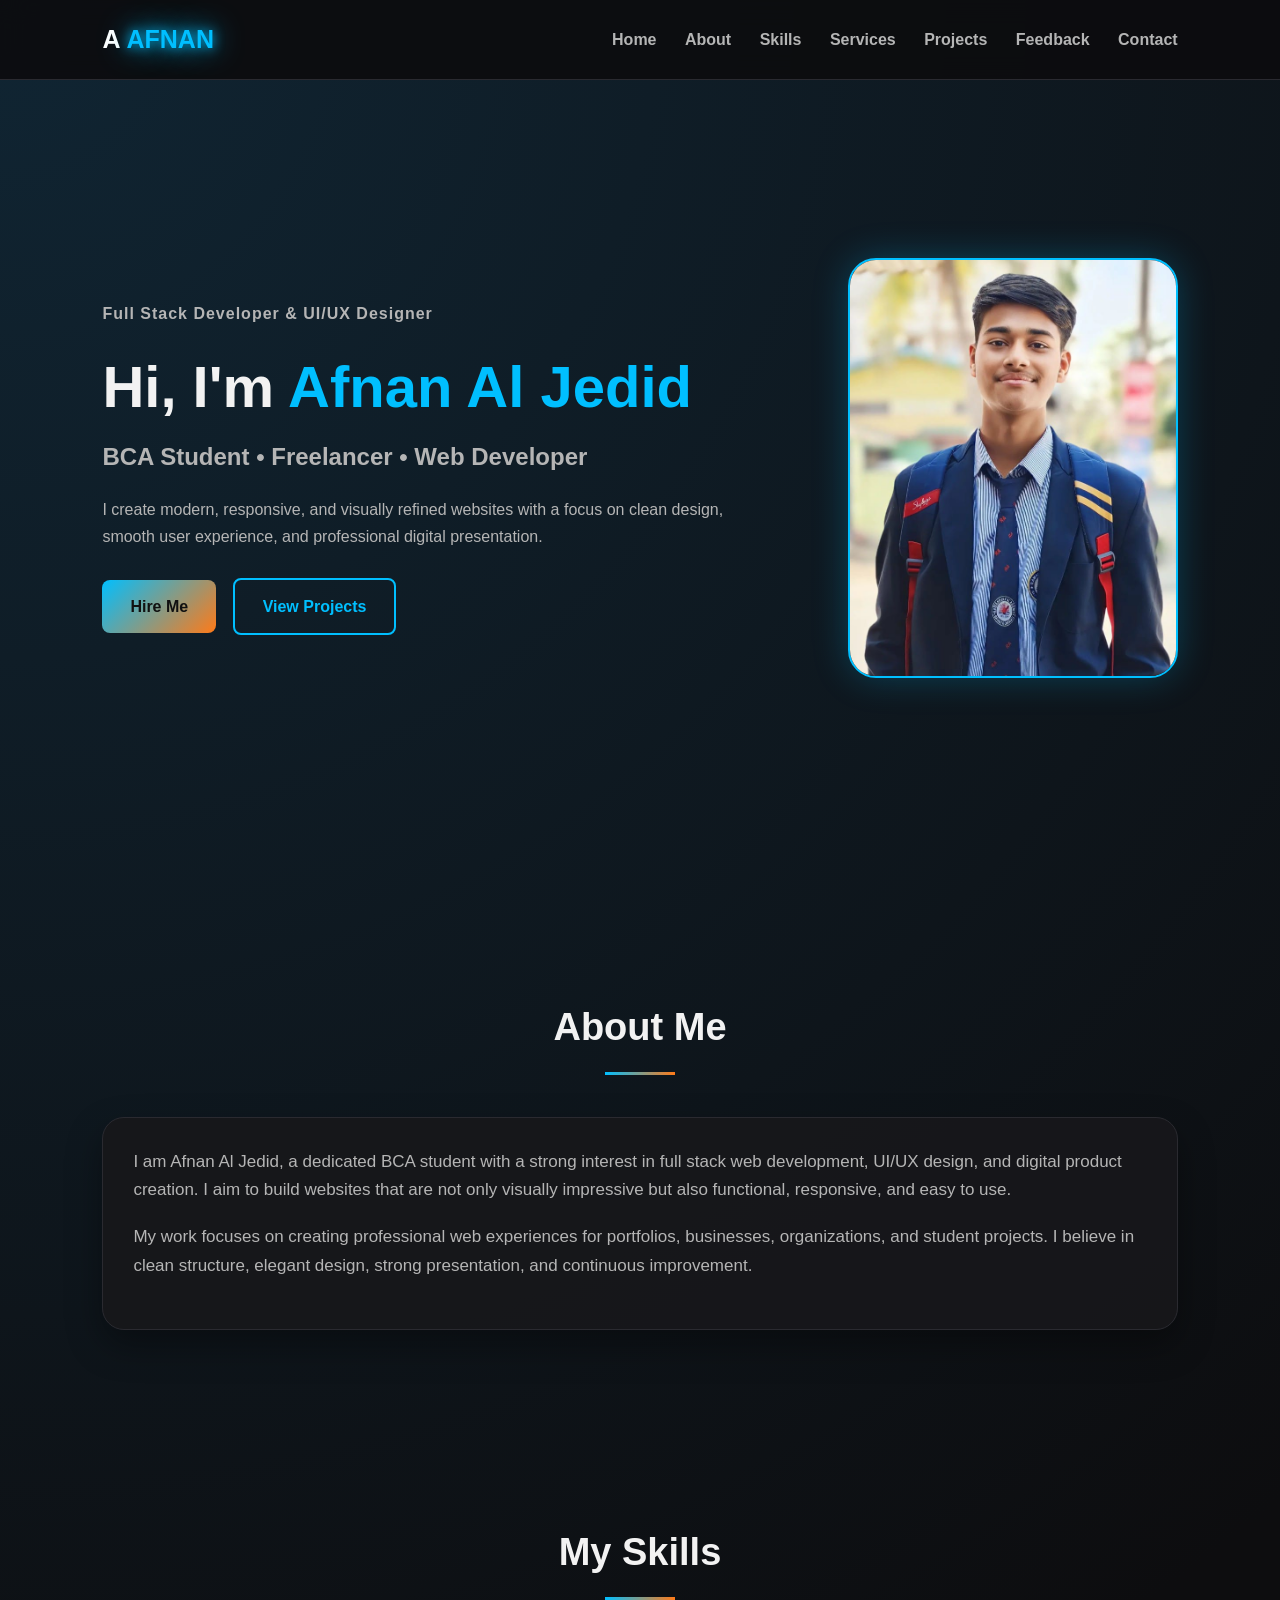
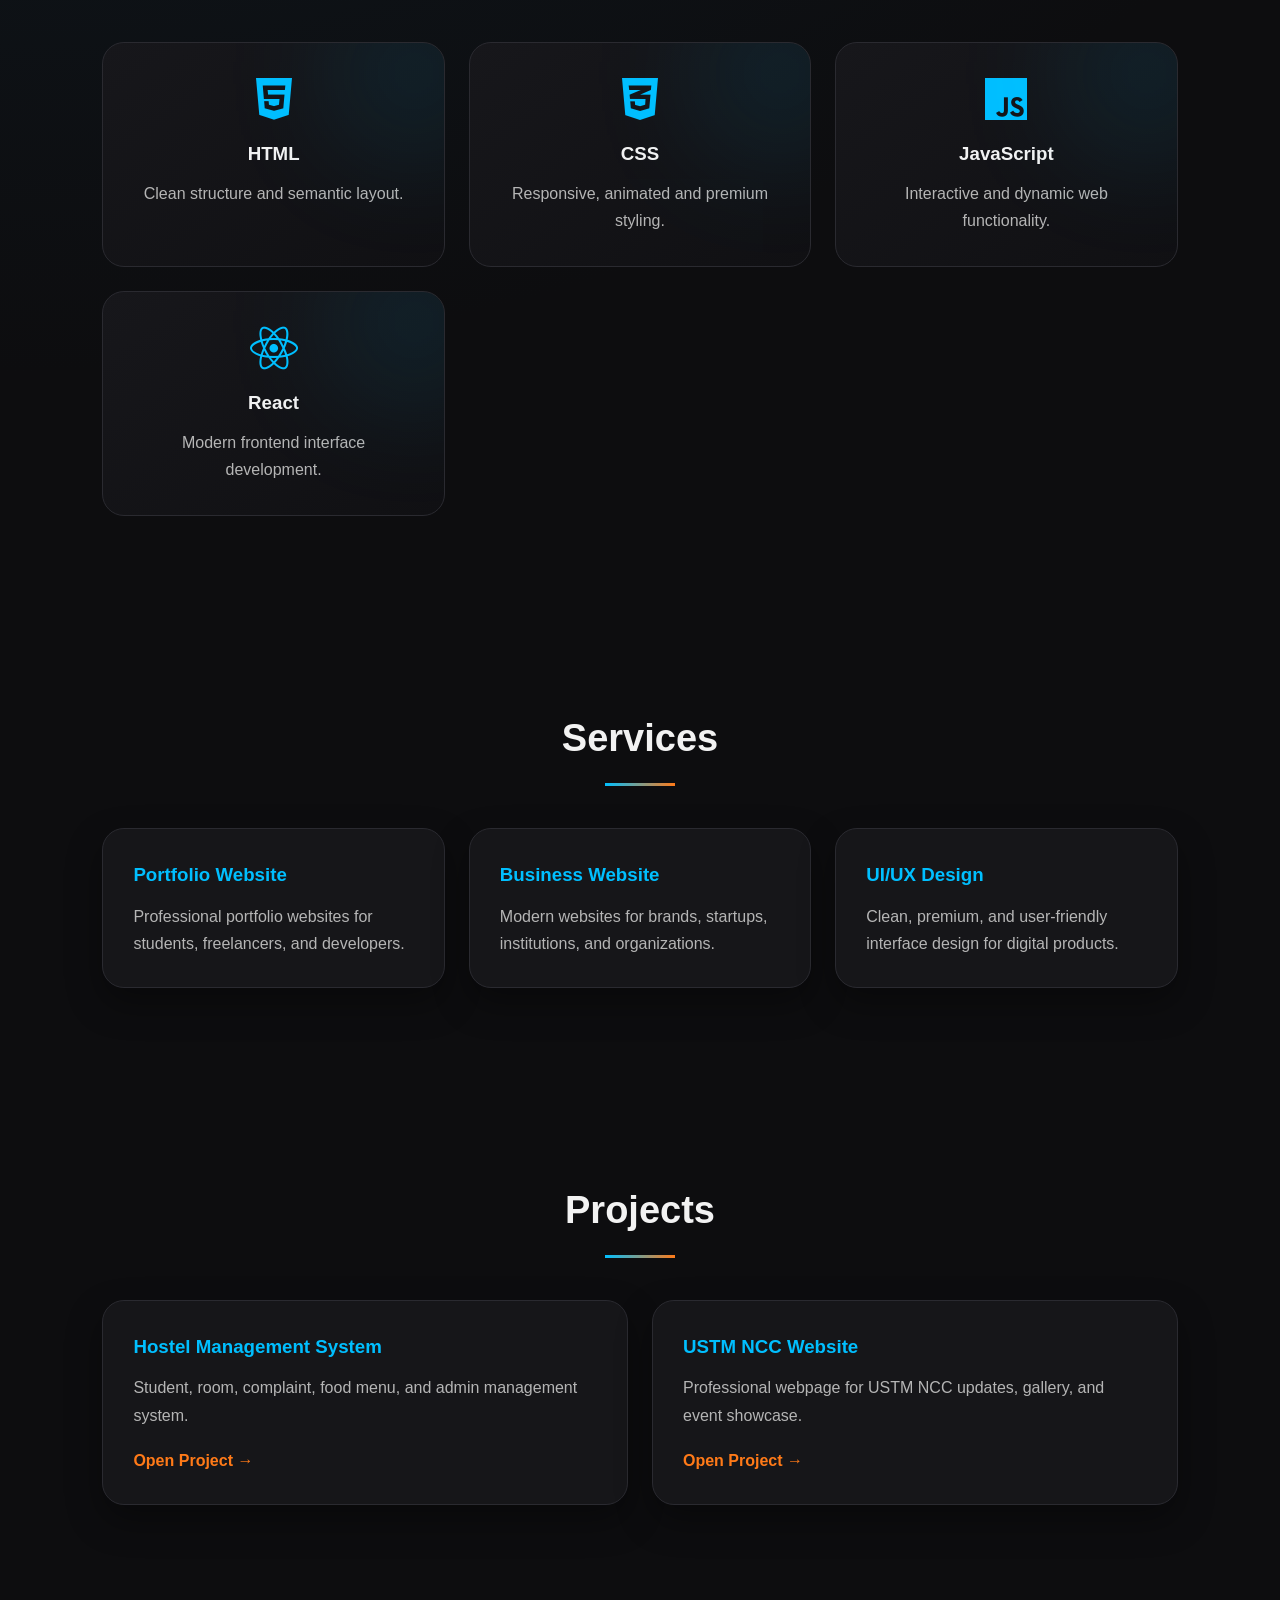
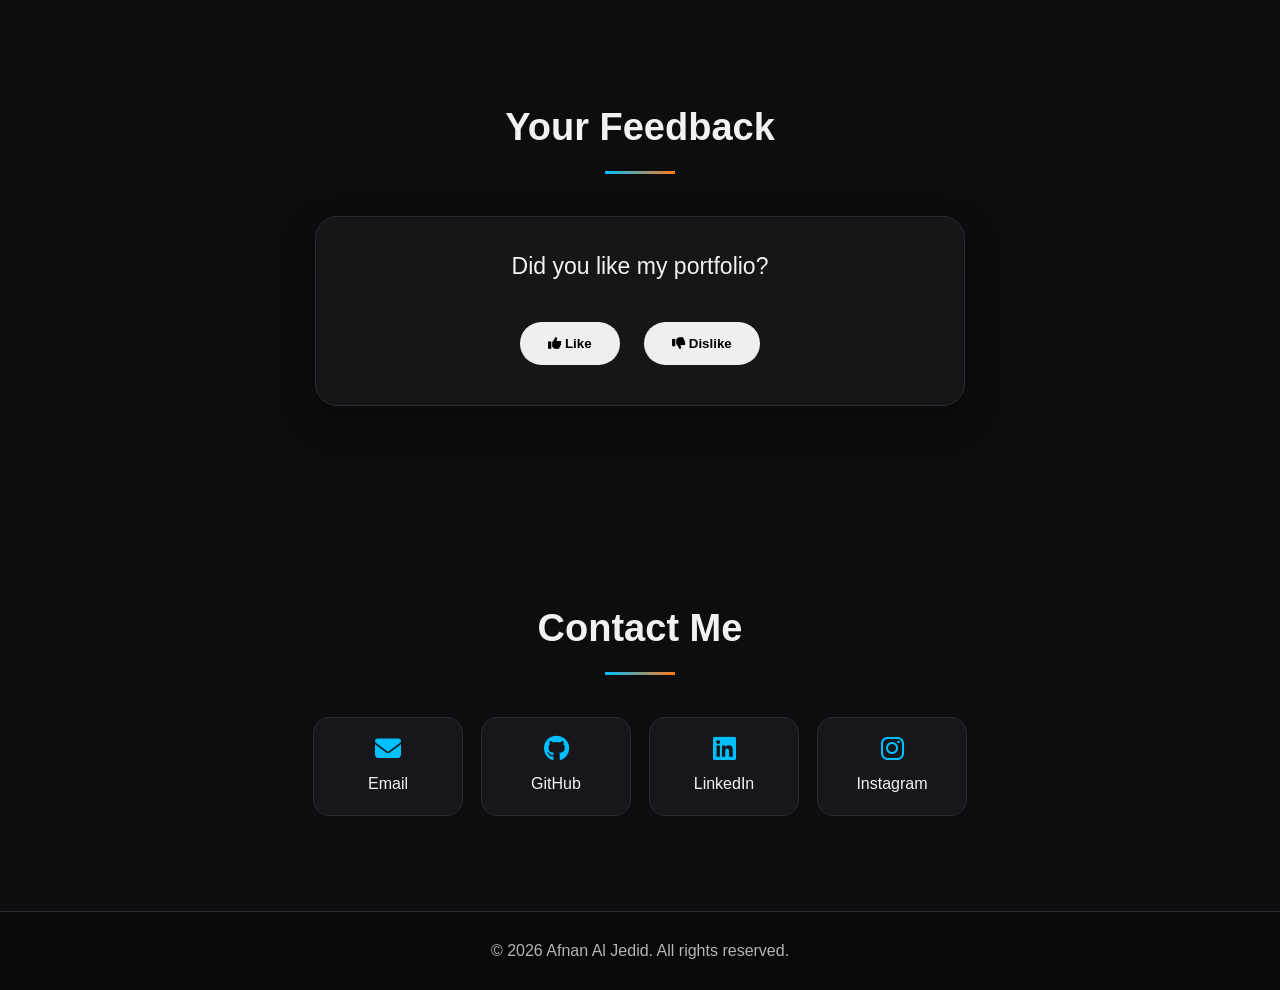
<file: index.html>
<!DOCTYPE html>
<html lang="en">
<head>
  <meta charset="UTF-8" />
  <meta name="viewport" content="width=device-width, initial-scale=1.0" />

  <title>Afnan Al Jedid | Portfolio</title>

  <link rel="stylesheet" href="style.css" />

  <link rel="stylesheet"
  href="https://cdnjs.cloudflare.com/ajax/libs/font-awesome/6.5.0/css/all.min.css">
</head>

<body>

<header>
 <a href="#home" class="logo"><strong>A</strong> <span>AFNAN</span></a>

  <input type="checkbox" id="check">
  <label for="check" class="menu-btn"><i class="fa-solid fa-bars"></i></label>

  <nav>
    <a href="#home">Home</a>
    <a href="#about">About</a>
    <a href="#skills">Skills</a>
    <a href="#services">Services</a>
    <a href="#projects">Projects</a>
    <a href="#feedback">Feedback</a>
    <a href="#contact">Contact</a>
  </nav>
</header>

<section class="hero" id="home">
  <div class="hero-content">
    <p class="tag">Full Stack Developer & UI/UX Designer</p>

    <h1>Hi, I'm <span>Afnan Al Jedid</span></h1>

    <h3>BCA Student • Freelancer • Web Developer</h3>

    <p>
      I create modern, responsive, and visually refined websites with a focus on
      clean design, smooth user experience, and professional digital presentation.
    </p>

    <div class="buttons">
      <a href="#contact" class="btn">Hire Me</a>
      <a href="#projects" class="btn-outline">View Projects</a>
    </div>
  </div>

  <div class="hero-photo">
    <img src="profile.jpg" alt="Afnan Al Jedid">
  </div>
</section>

<section id="about">
  <h2 class="title">About Me</h2>

  <div class="about-box">
    <p>
      I am Afnan Al Jedid, a dedicated BCA student with a strong interest in
      full stack web development, UI/UX design, and digital product creation.
      I aim to build websites that are not only visually impressive but also
      functional, responsive, and easy to use.
    </p>

    <p>
      My work focuses on creating professional web experiences for portfolios,
      businesses, organizations, and student projects. I believe in clean
      structure, elegant design, strong presentation, and continuous improvement.
    </p>
  </div>
</section>

<section id="skills">
  <h2 class="title">My Skills</h2>

  <div class="skill-container">
    <div class="skill-card">
      <i class="fa-brands fa-html5"></i>
      <h3>HTML</h3>
      <p>Clean structure and semantic layout.</p>
    </div>

    <div class="skill-card">
      <i class="fa-brands fa-css3-alt"></i>
      <h3>CSS</h3>
      <p>Responsive, animated and premium styling.</p>
    </div>

    <div class="skill-card">
      <i class="fa-brands fa-js"></i>
      <h3>JavaScript</h3>
      <p>Interactive and dynamic web functionality.</p>
    </div>

    <div class="skill-card">
      <i class="fa-brands fa-react"></i>
      <h3>React</h3>
      <p>Modern frontend interface development.</p>
    </div>
  </div>
</section>

<section id="services">
  <h2 class="title">Services</h2>

  <div class="grid">
    <div class="card">
      <h3>Portfolio Website</h3>
      <p>Professional portfolio websites for students, freelancers, and developers.</p>
    </div>

    <div class="card">
      <h3>Business Website</h3>
      <p>Modern websites for brands, startups, institutions, and organizations.</p>
    </div>

    <div class="card">
      <h3>UI/UX Design</h3>
      <p>Clean, premium, and user-friendly interface design for digital products.</p>
    </div>
  </div>
</section>

<section id="projects">
  <h2 class="title">Projects</h2>

  <div class="grid project-grid">
    <a href="dashboard.html" class="card project-card">
      <h3>Hostel Management System</h3>
      <p>Student, room, complaint, food menu, and admin management system.</p>
      <span>Open Project →</span>
    </a>

    <a href="ncc.html" class="card project-card">
      <h3>USTM NCC Website</h3>
      <p>Professional webpage for USTM NCC updates, gallery, and event showcase.</p>
      <span>Open Project →</span>
    </a>
  </div>
</section>

<section id="feedback">
  <h2 class="title">Your Feedback</h2>

  <form class="feedback-box" action="https://formspree.io/f/xjgqreap" method="POST">
    <p>Did you like my portfolio?</p>

    <div class="feedback-buttons">
      <button type="submit" name="feedback" value="Someone liked your portfolio" class="like-btn">
        <i class="fa-solid fa-thumbs-up"></i> Like
      </button>

      <button type="submit" name="feedback" value="Someone disliked your portfolio" class="dislike-btn">
        <i class="fa-solid fa-thumbs-down"></i> Dislike
      </button>
    </div>
  </form>
</section>

<section id="contact">
  <h2 class="title">Contact Me</h2>

  <div class="contact-box">
    <a href="mailto:afnanjedid@gmail.com">
      <i class="fa-solid fa-envelope"></i>
      <span>Email</span>
    </a>

    <a href="https://github.com/Afnan250" target="_blank">
      <i class="fa-brands fa-github"></i>
      <span>GitHub</span>
    </a>

    <a href="https://linkedin.com/in/afnan-al-jedid-005937323" target="_blank">
      <i class="fa-brands fa-linkedin"></i>
      <span>LinkedIn</span>
    </a>

    <a href="https://instagram.com/afnanunfolded24" target="_blank">
      <i class="fa-brands fa-instagram"></i>
      <span>Instagram</span>
    </a>
  </div>
</section>

<footer>
  © 2026 Afnan Al Jedid. All rights reserved.
</footer>

</body>
</html>
</file>
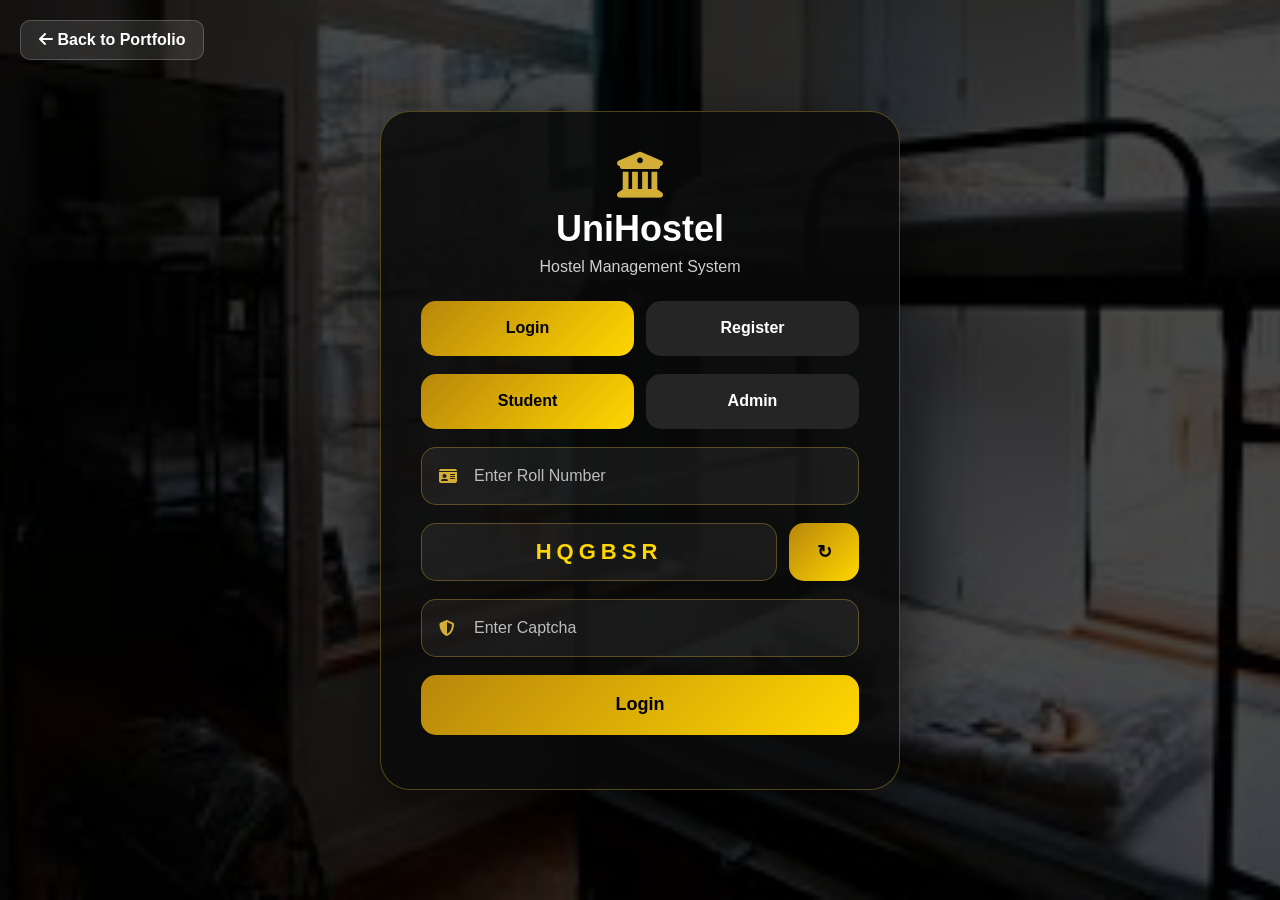
<file: admin.html>
<!DOCTYPE html>
<html lang="en">
<head>
<meta charset="UTF-8">
<meta name="viewport" content="width=device-width, initial-scale=1.0">
<title>Admin Panel | UniHostel</title>

<link rel="stylesheet" href="hostelstyle.css">

</head>
<body>

<div class="app">

    <aside class="sidebar">

        <div class="logo-section">
            <h2>🎓 UniHostel</h2>
            <p>Administrator Panel</p>
        </div>

        <button onclick="showPage('dashboard')">
            🏠 Dashboard
        </button>

        <button onclick="showPage('students')">
            👥 All Students
        </button>

        <button onclick="showPage('requests')">
            📋 Room Requests
        </button>

        <button onclick="showPage('assigned')">
            🛏 Assigned Rooms
        </button>

        <button onclick="showPage('complaints')">
            📢 Complaints
        </button>

        <button onclick="logout()">
            🚪 Logout
        </button>

    </aside>

    <main class="main-content">

        <section id="dashboard" class="page active">

            <h1>Admin Dashboard</h1>

            <div class="cards">

                <div class="card">
                    <h3>Total Students</h3>
                    <h2 id="studentCount">0</h2>
                </div>

                <div class="card">
                    <h3>Pending Requests</h3>
                    <h2 id="requestCount">0</h2>
                </div>

                <div class="card">
                    <h3>Assigned Rooms</h3>
                    <h2 id="assignedCount">0</h2>
                </div>

                <div class="card">
                    <h3>Total Complaints</h3>
                    <h2 id="complaintCountAdmin">0</h2>
                </div>

            </div>

        </section>

        <section id="students" class="page">

            <h1>All Registered Students</h1>

            <table>

                <thead>
                    <tr>
                        <th>Photo</th>
                        <th>Name</th>
                        <th>Roll Number</th>
                        <th>Department</th>
                        <th>Room</th>
                        <th>Status</th>
                    </tr>
                </thead>

                <tbody id="studentsTable">
                </tbody>

            </table>

        </section>

        <section id="requests" class="page">

            <h1>Room Requests</h1>

            <table>

                <thead>
                    <tr>
                        <th>Name</th>
                        <th>Roll</th>
                        <th>Hostel Choice</th>
                        <th>Room Type</th>
                        <th>Bathroom</th>
                        <th>Reason</th>
                        <th>Assign Room</th>
                    </tr>
                </thead>

                <tbody id="requestTable">
                </tbody>

            </table>

        </section>

        <section id="assigned" class="page">

            <h1>Assigned Rooms</h1>

            <table>

                <thead>
                    <tr>
                        <th>Name</th>
                        <th>Roll</th>
                        <th>Hostel</th>
                        <th>Room No</th>
                        <th>Room Type</th>
                        <th>Bathroom</th>
                    </tr>
                </thead>

                <tbody id="assignedTable">
                </tbody>

            </table>

        </section>

        <section id="complaints" class="page">

            <h1>Student Complaints</h1>

            <table>

                <thead>
                    <tr>
                        <th>Name</th>
                        <th>Roll</th>
                        <th>Complaint</th>
                        <th>Status</th>
                    </tr>
                </thead>

                <tbody id="adminComplaintTable">
                </tbody>

            </table>

        </section>

    </main>

</div>

<script src="admin.js?v=10"></script>

</body>
</html>
</file>
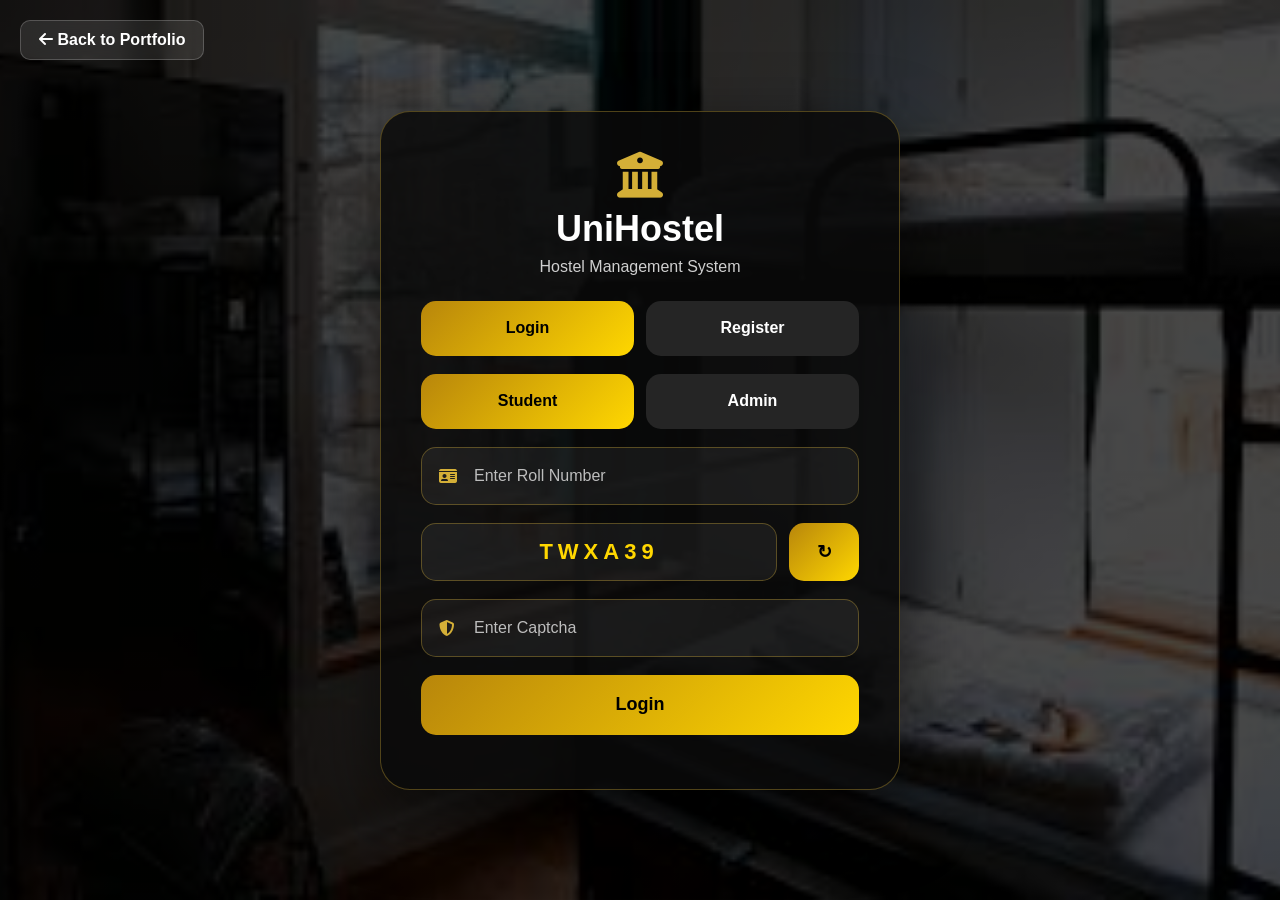
<file: dashboard.html>
<!DOCTYPE html>
<html lang="en">
<head>
  <meta charset="UTF-8" />
  <meta name="viewport" content="width=device-width, initial-scale=1.0" />
  <title>HMS — University Hostel Management System</title>
  <link rel="stylesheet" href="hostelstyle.css" />
</head>

<body>

<script>
if (localStorage.getItem("role") !== "admin") {
  alert("Admin Login Required");
  window.location.href = "login.html";
}

function logout() {
  localStorage.removeItem("role");
  window.location.href = "login.html";
}
</script>

<div class="app-shell">

  <!-- SIDEBAR -->
  <aside class="sidebar" id="sidebar">
    <div class="sidebar-header">
      <div class="sidebar-logo">
        <div class="logo-icon">🏛️</div>
        <div class="logo-text">
          <h1>UniHostel</h1>
          <span>Management System</span>
        </div>
      </div>
    </div>

    <nav class="sidebar-nav">
      <div class="nav-section-label">Main</div>

      <div class="nav-item active" data-page="dashboard">
        <span class="nav-icon">📊</span> Dashboard
      </div>

      <div class="nav-item" data-page="students">
        <span class="nav-icon">🎓</span> Students
      </div>

      <div class="nav-item" data-page="rooms">
        <span class="nav-icon">🛏️</span> Rooms
      </div>

      <div class="nav-section-label">Operations</div>

      <div class="nav-item" data-page="entryexit">
        <span class="nav-icon">🚪</span> Entry / Exit
      </div>

      <div class="nav-item" data-page="complaints">
        <span class="nav-icon">📢</span> Complaints
        <span class="nav-badge" id="complaint-badge">3</span>
      </div>

      <div class="nav-item" data-page="food">
        <span class="nav-icon">🍽️</span> Food & Menu
      </div>
    </nav>

    <div class="sidebar-footer">
      <button class="btn btn-secondary" style="width:100%;" onclick="logout()">
        Logout
      </button>
    </div>
  </aside>

  <!-- MAIN CONTENT -->
  <main class="main-content">

    <div class="topbar">
      <div class="topbar-left">
        <h2 id="page-title">Dashboard</h2>
        <p id="page-subtitle">Overview of hostel operations</p>
      </div>

      <div class="topbar-right">
        <span class="topbar-date" id="current-date"></span>
        <button class="btn btn-primary" id="topbar-action-btn" onclick="topbarAction()">
          <span id="topbar-action-icon">＋</span>
          <span id="topbar-action-label">Add Student</span>
        </button>
      </div>
    </div>

    <div class="page-content">

      <!-- DASHBOARD -->
      <div id="page-dashboard" class="page">

        <div class="cards-grid">
          <div class="metric-card card-accent-cyan">
            <div class="card-icon">🏠</div>
            <div class="card-value" id="m-total-rooms">10</div>
            <div class="card-label">Total Rooms</div>
            <div class="card-sub">Across 3 blocks</div>
          </div>

          <div class="metric-card card-accent-green">
            <div class="card-icon">🎓</div>
            <div class="card-value" id="m-total-students">17</div>
            <div class="card-label">Total Students</div>
            <div class="card-sub">Currently enrolled</div>
          </div>

          <div class="metric-card card-accent-amber">
            <div class="card-icon">🛏️</div>
            <div class="card-value" id="m-occupied">17</div>
            <div class="card-label">Beds Occupied</div>
            <div class="card-sub" id="m-beds-sub">of 29 total</div>
          </div>

          <div class="metric-card card-accent-red">
            <div class="card-icon">📢</div>
            <div class="card-value" id="m-complaints">3</div>
            <div class="card-label">Pending Complaints</div>
            <div class="card-sub">Awaiting resolution</div>
          </div>
        </div>

        <div class="dashboard-grid">
          <div class="card">
            <div class="card-header">
              <h3>Room Occupancy</h3>
              <span class="badge badge-cyan" id="occ-pct-badge">59%</span>
            </div>
            <div class="card-body" id="room-occupancy-bars"></div>
          </div>

          <div class="card">
            <div class="card-header">
              <h3>Recent Activity</h3>
            </div>
            <div class="card-body">
              <ul class="activity-list" id="activity-feed"></ul>
            </div>
          </div>
        </div>
      </div>

      <!-- STUDENTS -->
      <div id="page-students" class="page" style="display:none;">
        <div class="card">
          <div class="card-header">
            <div class="filter-bar">
              <div class="search-box">
                <span>🔍</span>
                <input type="text" id="student-search" placeholder="Search students..." oninput="renderStudentsTable()">
              </div>

              <select id="student-course-filter" class="filter-select" onchange="renderStudentsTable()">
                <option value="">All Courses</option>
              </select>

              <select id="student-room-filter" class="filter-select" onchange="renderStudentsTable()">
                <option value="">All Rooms</option>
              </select>
            </div>
          </div>

          <div class="table-wrapper">
            <table>
              <thead>
                <tr>
                  <th>Student ID</th>
                  <th>Name</th>
                  <th>Course</th>
                  <th>Room No.</th>
                  <th>Phone</th>
                  <th>Date of Join</th>
                  <th>Actions</th>
                </tr>
              </thead>
              <tbody id="students-tbody"></tbody>
            </table>
          </div>
        </div>
      </div>

      <!-- ROOMS -->
      <div id="page-rooms" class="page" style="display:none;">
        <div class="filter-bar">
          <select id="room-block-filter" class="filter-select" onchange="renderRoomsGrid()">
            <option value="">All Blocks</option>
            <option value="Block A">Block A</option>
            <option value="Block B">Block B</option>
            <option value="Block C">Block C</option>
          </select>

          <select id="room-status-filter" class="filter-select" onchange="renderRoomsGrid()">
            <option value="">All Status</option>
            <option value="available">Available</option>
            <option value="partial">Partial</option>
            <option value="full">Full</option>
          </select>

          <button class="btn btn-primary" onclick="openAddRoomModal()">+ Add Room</button>
        </div>

        <div class="rooms-grid" id="rooms-grid"></div>
      </div>

      <!-- ENTRY EXIT -->
      <div id="page-entryexit" class="page" style="display:none;">
        <div class="card">
          <div class="card-header">
            <div class="filter-bar">
              <input type="text" id="ee-search" placeholder="Search student..." oninput="renderEntryExitTable()">
              <input type="date" id="ee-date-filter" onchange="renderEntryExitTable()">
            </div>
          </div>

          <div class="table-wrapper">
            <table>
              <thead>
                <tr>
                  <th>Student</th>
                  <th>Room</th>
                  <th>Date</th>
                  <th>Entry Time</th>
                  <th>Exit Time</th>
                </tr>
              </thead>
              <tbody id="entryExitTable"></tbody>
            </table>
          </div>
        </div>
      </div>

      <!-- COMPLAINTS -->
      <div id="page-complaints" class="page" style="display:none;">
        <div class="card">
          <div class="card-header">
            <div class="filter-bar">
              <input type="text" id="complaint-search" placeholder="Search complaints..." oninput="renderComplaintsTable()">

              <select id="complaint-type-filter" class="filter-select" onchange="renderComplaintsTable()">
                <option value="">All Types</option>
                <option>Maintenance</option>
                <option>Food</option>
                <option>Cleanliness</option>
                <option>Security</option>
                <option>WiFi</option>
              </select>

              <select id="complaint-status-filter" class="filter-select" onchange="renderComplaintsTable()">
                <option value="">All Status</option>
                <option>Pending</option>
                <option>In Progress</option>
                <option>Resolved</option>
              </select>
            </div>
          </div>

          <div class="table-wrapper">
            <table>
              <thead>
                <tr>
                  <th>ID</th>
                  <th>Student</th>
                  <th>Type</th>
                  <th>Description</th>
                  <th>Date</th>
                  <th>Status</th>
                  <th>Actions</th>
                </tr>
              </thead>
              <tbody id="complaints-tbody"></tbody>
            </table>
          </div>
        </div>
      </div>

      <!-- FOOD -->
      <div id="page-food" class="page" style="display:none;">
        <div class="tabs">
          <button class="tab-btn active" onclick="switchFoodTab('menu', this)">📋 Weekly Menu</button>
          <button class="tab-btn" onclick="switchFoodTab('prepared', this)">✅ Food Prepared</button>
        </div>

        <div class="tab-panel active" id="tab-menu">
          <div class="week-grid" id="week-menu-grid"></div>
        </div>

        <div class="tab-panel" id="tab-prepared">
          <div class="card">
            <div class="card-header">
              <h3>Food Preparation Log</h3>
            </div>

            <div class="table-wrapper">
              <table>
                <thead>
                  <tr>
                    <th>Item No.</th>
                    <th>Item Name</th>
                    <th>Day</th>
                    <th>Scheduled Time</th>
                    <th>Status</th>
                    <th>Actions</th>
                  </tr>
                </thead>
                <tbody id="fp-tbody"></tbody>
              </table>
            </div>
          </div>
        </div>
      </div>

    </div>
  </main>
</div>

<!-- ADD STUDENT MODAL -->
<div class="modal-overlay" id="modal-add-student">
  <div class="modal">
    <div class="modal-header">
      <h3>➕ Add New Student</h3>
      <button class="modal-close" onclick="closeModal('modal-add-student')">✕</button>
    </div>

    <div class="modal-body">
      <input class="form-input" id="s-name" placeholder="Full Name">
      <input class="form-input" id="s-id" placeholder="Student ID" readonly>
      <input class="form-input" id="s-address" placeholder="Address">
      <input class="form-input" id="s-course" placeholder="Course">
      <select class="form-select" id="s-room"></select>
      <input class="form-input" id="s-phone" placeholder="Phone Number">
      <input class="form-input" id="s-doj" type="date">
      <input class="form-input" id="s-guardian" placeholder="Guardian Phone">
    </div>

    <div class="modal-footer">
      <button class="btn btn-secondary" onclick="closeModal('modal-add-student')">Cancel</button>
      <button class="btn btn-primary" onclick="saveStudent()">Save Student</button>
    </div>
  </div>
</div>

<!-- VIEW STUDENT MODAL -->
<div class="modal-overlay" id="modal-view-student">
  <div class="modal">
    <div class="modal-header">
      <h3>👤 Student Details</h3>
      <button class="modal-close" onclick="closeModal('modal-view-student')">✕</button>
    </div>

    <div class="modal-body" id="view-student-body"></div>

    <div class="modal-footer">
      <button class="btn btn-secondary" onclick="closeModal('modal-view-student')">Close</button>
    </div>
  </div>
</div>

<!-- ENTRY EXIT MODAL -->
<div class="modal-overlay" id="modal-add-ee">
  <div class="modal">
    <div class="modal-header">
      <h3>🚪 Log Entry / Exit</h3>
      <button class="modal-close" onclick="closeModal('modal-add-ee')">✕</button>
    </div>

    <div class="modal-body">
      <select class="form-select" id="ee-student-select"></select>
      <input class="form-input" id="ee-date" type="date">

      <select class="form-select" id="ee-type">
        <option value="entry">Entry</option>
        <option value="exit">Exit</option>
      </select>

      <input class="form-input" id="ee-time" type="time">
    </div>

    <div class="modal-footer">
      <button class="btn btn-secondary" onclick="closeModal('modal-add-ee')">Cancel</button>
      <button class="btn btn-primary" onclick="saveEntryExit()">Log Record</button>
    </div>
  </div>
</div>

<!-- COMPLAINT MODAL -->
<div class="modal-overlay" id="modal-add-complaint">
  <div class="modal">
    <div class="modal-header">
      <h3>📢 Register Complaint</h3>
      <button class="modal-close" onclick="closeModal('modal-add-complaint')">✕</button>
    </div>

    <div class="modal-body">
      <select class="form-select" id="c-student-select"></select>

      <select class="form-select" id="c-type">
        <option>Maintenance</option>
        <option>Food</option>
        <option>Cleanliness</option>
        <option>Security</option>
        <option>WiFi</option>
        <option>Other</option>
      </select>

      <select class="form-select" id="c-status">
        <option>Pending</option>
        <option>In Progress</option>
        <option>Resolved</option>
      </select>

      <textarea class="form-textarea" id="c-desc" placeholder="Complaint description"></textarea>
    </div>

    <div class="modal-footer">
      <button class="btn btn-secondary" onclick="closeModal('modal-add-complaint')">Cancel</button>
      <button class="btn btn-primary" onclick="saveComplaint()">Submit Complaint</button>
    </div>
  </div>
</div>

<!-- FOOD MODAL -->
<div class="modal-overlay" id="modal-add-food">
  <div class="modal">
    <div class="modal-header">
      <h3>🍲 Log Food Prepared</h3>
      <button class="modal-close" onclick="closeModal('modal-add-food')">✕</button>
    </div>

    <div class="modal-body">
      <input class="form-input" id="fp-item" placeholder="Food Item">

      <select class="form-select" id="fp-day">
        <option>Monday</option>
        <option>Tuesday</option>
        <option>Wednesday</option>
        <option>Thursday</option>
        <option>Friday</option>
        <option>Saturday</option>
        <option>Sunday</option>
      </select>

      <input class="form-input" id="fp-time" type="time">

      <select class="form-select" id="fp-status">
        <option>Pending</option>
        <option>Preparing</option>
        <option>Prepared</option>
      </select>
    </div>

    <div class="modal-footer">
      <button class="btn btn-secondary" onclick="closeModal('modal-add-food')">Cancel</button>
      <button class="btn btn-primary" onclick="saveFoodPrepared()">Save</button>
    </div>
  </div>
</div>

<!-- ROOM DETAILS MODAL -->
<div class="modal-overlay" id="modal-view-room">
  <div class="modal">
    <div class="modal-header">
      <h3>🛏️ Room Details</h3>
      <button class="modal-close" onclick="closeModal('modal-view-room')">✕</button>
    </div>

    <div class="modal-body" id="room-details-body"></div>

    <div class="modal-footer">
      <button class="btn btn-success" id="add-roommate-btn">➕ Add Roommate</button>
      <button class="btn btn-secondary" onclick="closeModal('modal-view-room')">Close</button>
    </div>
  </div>
</div>

<!-- ADD ROOM MODAL -->
<div class="modal-overlay" id="modal-add-room">
  <div class="modal">
    <div class="modal-header">
      <h3>➕ Add New Room</h3>
      <button class="modal-close" onclick="closeModal('modal-add-room')">✕</button>
    </div>

    <div class="modal-body">
      <input type="number" id="new-room-number" class="form-input" placeholder="Room Number">
      <input type="text" id="new-room-block" class="form-input" placeholder="Block A">
      <input type="number" id="new-room-capacity" class="form-input" placeholder="Capacity">
    </div>

    <div class="modal-footer">
      <button class="btn btn-secondary" onclick="closeModal('modal-add-room')">Cancel</button>
      <button class="btn btn-primary" onclick="saveRoom()">Save Room</button>
    </div>
  </div>
</div>

<div id="toast-container"></div>

<script src="data.js"></script>
<script src="app.js"></script>

</body>
</html>
</file>
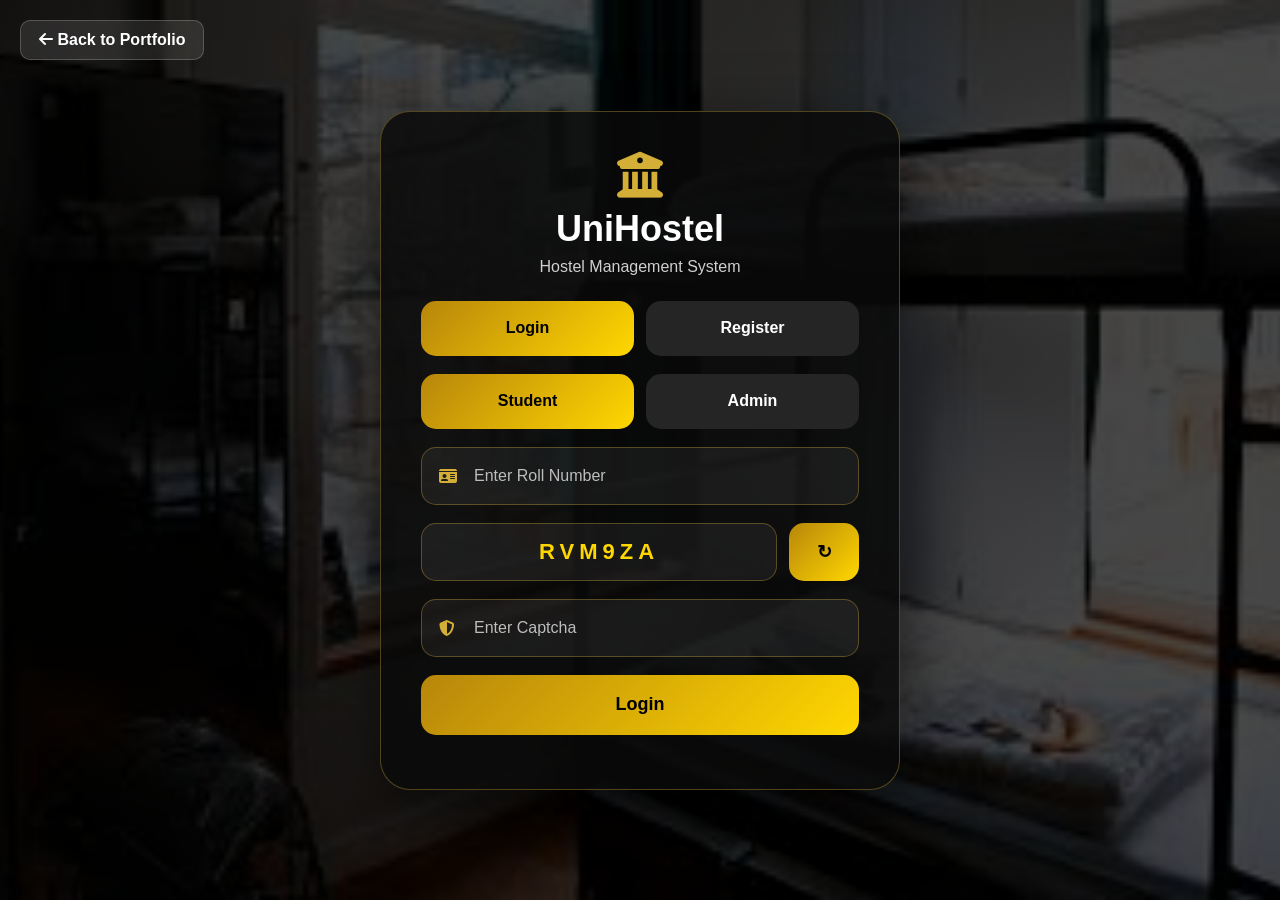
<file: login.html>
<!DOCTYPE html>
<html lang="en">
<head>
<meta charset="UTF-8">
<meta name="viewport" content="width=device-width, initial-scale=1.0">
<title>UniHostel Login</title>
<link rel="stylesheet" href="login.css?v=200">
<script src="login.js?v=20"></script>
</head>
<link rel="stylesheet" href="https://cdnjs.cloudflare.com/ajax/libs/font-awesome/6.6.0/css/all.min.css?v=20">
<body>
<a href="index.html" class="back-btn">
    <i class="fa-solid fa-arrow-left"></i> Back to Portfolio
</a>
<div class="login-card">

    <div class="logo">
        <i class="fa-solid fa-building-columns"></i>
        <h1>UniHostel</h1>
        <p>Hostel Management System</p>
    </div>

    <div class="top-tabs">
        <button id="loginTab" class="active" onclick="showLogin()">Login</button>
        <button id="registerTab" onclick="showRegister()">Register</button>
    </div>

    <div id="loginForm">

        <div class="role-tabs">
            <button id="studentBtn" class="active" onclick="setRole('student')">Student</button>
            <button id="adminBtn" onclick="setRole('admin')">Admin</button>
        </div>

        <div class="input-box">
            <i class="fa-solid fa-id-card"></i>
            <input type="text" id="userId" placeholder="Enter Roll Number">
        </div>

        <div class="captcha-box">
            <span id="captchaText"></span>
            <button onclick="generateCaptcha()">↻</button>
        </div>

        <div class="input-box">
            <i class="fa-solid fa-shield-halved"></i>
            <input type="text" id="captchaInput" placeholder="Enter Captcha">
        </div>

        <button class="main-btn" onclick="loginUser()">Login</button>

    </div>

    <div id="registerForm">

        <div class="input-box">
            <i class="fa-solid fa-user"></i>
            <input type="text" id="regName" placeholder="Full Name">
        </div>

        <div class="input-box">
            <i class="fa-solid fa-id-card"></i>
            <input type="text" id="regRoll" placeholder="Roll Number">
        </div>

        <div class="input-box">
            <i class="fa-solid fa-building"></i>
            <input type="text" id="regDept" placeholder="Department">
        </div>

        <div class="input-box">
            <i class="fa-solid fa-door-open"></i>
            <input type="text" id="regRoom" placeholder="Room Number">
        </div>

        <button class="main-btn" onclick="registerUser()">Register</button>

    </div>

    <p id="message"></p>

</div>

<script src="login.js"></script>
</body>
</html>
</file>
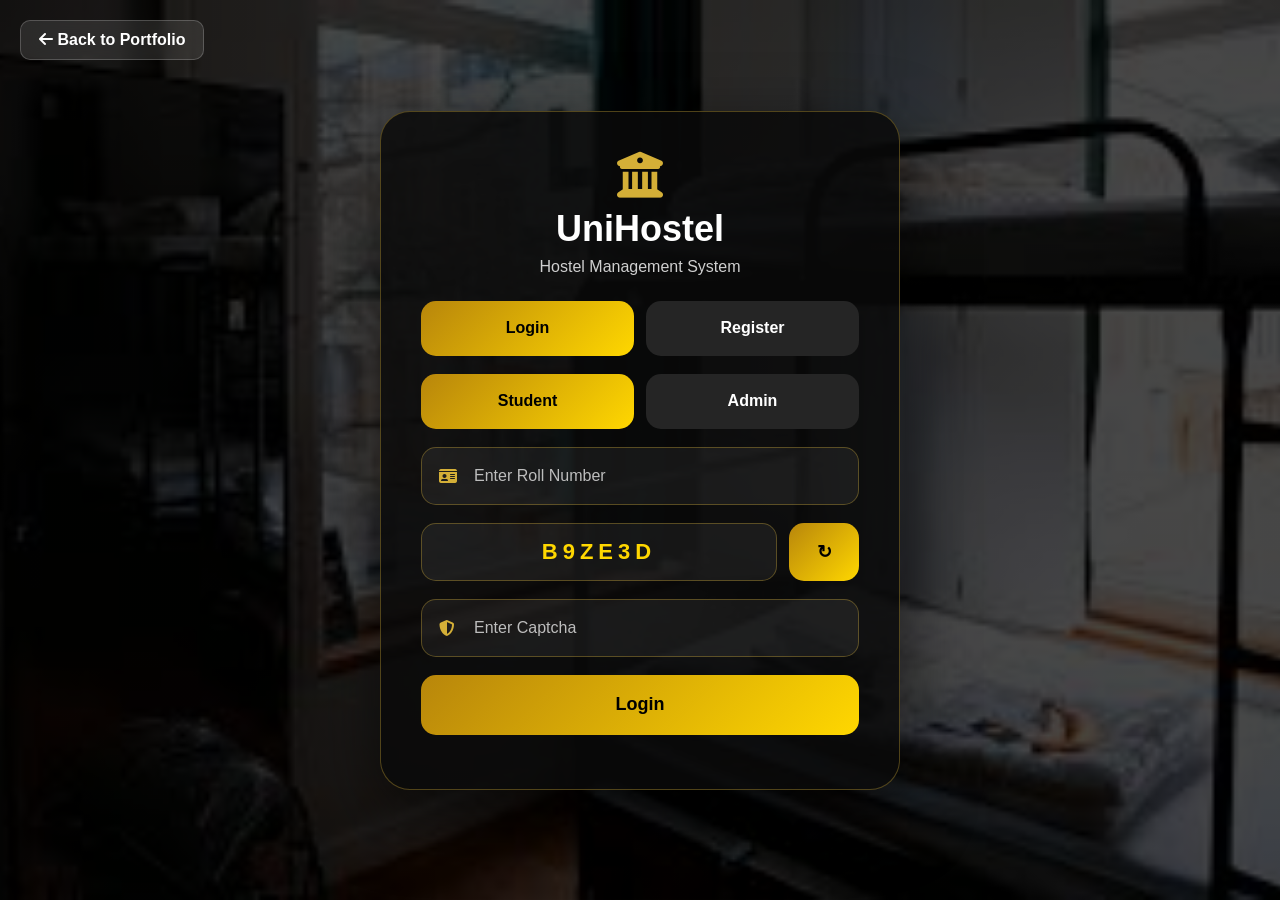
<file: student.html>
<!DOCTYPE html>
<html lang="en">
<head>
<meta charset="UTF-8">
<meta name="viewport" content="width=device-width, initial-scale=1.0">
<title>Student Portal | UniHostel</title><!DOCTYPE html>
<html lang="en">
<head>
<meta charset="UTF-8">
<meta name="viewport" content="width=device-width, initial-scale=1.0">
<title>Student Portal | UniHostel</title>
<link rel="stylesheet" href="hostelstyle.css">
</head>

<body>

<div class="app">

<aside class="sidebar">
    <div class="logo-section">
        <h2>🎓 UniHostel</h2>
        <p>Student Portal</p>
    </div>

    <button onclick="showPage('dashboard')">🏠 Dashboard</button>
    <button onclick="showPage('profile')">👤 My Profile</button>
    <button onclick="showPage('room')">🛏 My Room</button>
    <button onclick="showPage('request')">📋 Room Request</button>
    <button onclick="showPage('complaints')">📢 Complaints</button>
    <button onclick="logout()">🚪 Logout</button>
</aside>

<main class="main-content">

<section id="dashboard" class="page active">
    <h1>Welcome, <span id="studentName">Student</span></h1>

    <div class="profile-box">
        <img id="profileImage" src="https://via.placeholder.com/180" alt="Profile Picture">
        <input type="file" id="imageUpload" accept="image/*" onchange="changeProfilePicture()">
    </div>

    <div class="cards">
        <div class="card">
            <h3>Room Status</h3>
            <h2 id="roomStatus">Pending</h2>
        </div>

        <div class="card">
            <h3>Hostel</h3>
            <h2 id="studentHostel">Not Assigned</h2>
        </div>

        <div class="card">
            <h3>Room Number</h3>
            <h2 id="studentRoom">Not Assigned</h2>
        </div>

        <div class="card">
            <h3>Complaints</h3>
            <h2 id="complaintCount">0</h2>
        </div>
    </div>
</section>

<section id="profile" class="page">
    <h1>Student Profile</h1>

    <div class="panel">
        <div class="profile-photo-section">
            <img id="profileImageProfile" src="https://via.placeholder.com/180" alt="Profile Picture">
        </div>

        <p><strong>Name:</strong> <span id="profileName">Student</span></p>
        <p><strong>Roll Number:</strong> <span id="profileRoll">USTM001</span></p>
        <p><strong>Department:</strong> <span id="profileDept">BCA</span></p>
        <p><strong>Room:</strong> <span id="profileRoom">Not Assigned</span></p>
    </div>
</section>

<section id="room" class="page">
    <h1>Room Information</h1>

    <div class="panel" id="roomDetails">
        <h2>No Room Assigned</h2>
        <p>Please submit a room request.</p>
    </div>
</section>

<section id="request" class="page">
    <h1>Hostel Room Request</h1>

    <div class="panel">
        <select id="hostelType">
            <option value="">Select Hostel</option>
            <option>Boys Hostel 1</option>
            <option>Boys Hostel 2</option>
            <option>Boys Hostel 3</option>
            <option>Girls Hostel 1</option>
            <option>Girls Hostel 2</option>
            <option>Girls Hostel 3</option>
        </select>

        <select id="roomType">
            <option value="">Preferred Room Type</option>
            <option>2 Seater</option>
            <option>3 Seater</option>
            <option>4 Seater</option>
        </select>

        <select id="bathroomType">
            <option value="">Bathroom Preference</option>
            <option>Attached Bathroom</option>
            <option>Common Bathroom</option>
        </select>

        <textarea id="requestReason" placeholder="Reason for hostel accommodation"></textarea>

        <button onclick="requestRoom()">Submit Request</button>

        <p id="requestMsg"></p>
    </div>
</section>

<section id="complaints" class="page">
    <h1>Complaints</h1>

    <div class="panel">
        <input type="text" id="complaintText" placeholder="Write your complaint">
        <button onclick="addComplaint()">Submit Complaint</button>
    </div>

    <table>
        <thead>
            <tr>
                <th>Complaint</th>
                <th>Status</th>
            </tr>
        </thead>

        <tbody id="complaintTable"></tbody>
    </table>
</section>

</main>
</div>

<script>
function showPage(pageId){
    document.querySelectorAll(".page").forEach(page=>{
        page.classList.remove("active");
    });

    document.getElementById(pageId).classList.add("active");
}

function requestRoom(){
    const hostel = document.getElementById("hostelType").value;
    const room = document.getElementById("roomType").value;
    const bathroom = document.getElementById("bathroomType").value;
    const reason = document.getElementById("requestReason").value;
    const msg = document.getElementById("requestMsg");

    if(hostel === "" || room === "" || bathroom === "" || reason.trim() === ""){
        msg.innerText = "Please fill all details.";
        msg.style.color = "red";
        return;
    }

    localStorage.setItem("hostelType", hostel);
    localStorage.setItem("roomType", room);
    localStorage.setItem("bathroomType", bathroom);
    localStorage.setItem("requestReason", reason);

    document.getElementById("roomStatus").innerText = "Request Submitted";
    document.getElementById("studentHostel").innerText = hostel;
    document.getElementById("studentRoom").innerText = room;
    document.getElementById("profileRoom").innerText = room;

    document.getElementById("roomDetails").innerHTML = `
        <h2>Room Request Submitted</h2>
        <p><strong>Hostel:</strong> ${hostel}</p>
        <p><strong>Room Type:</strong> ${room}</p>
        <p><strong>Bathroom:</strong> ${bathroom}</p>
        <p><strong>Status:</strong> Pending Admin Approval</p>
    `;

    msg.innerText = "Room request submitted successfully.";
    msg.style.color = "green";
}

function addComplaint(){
    const complaintInput = document.getElementById("complaintText");
    const complaint = complaintInput.value.trim();

    if(complaint === ""){
        alert("Please write a complaint.");
        return;
    }

    const table = document.getElementById("complaintTable");
    const row = document.createElement("tr");

    row.innerHTML = `
        <td>${complaint}</td>
        <td>Pending</td>
    `;

    table.appendChild(row);

    const count = document.querySelectorAll("#complaintTable tr").length;
    document.getElementById("complaintCount").innerText = count;

    complaintInput.value = "";
}

function changeProfilePicture(){
    const file = document.getElementById("imageUpload").files[0];

    if(file){
        const reader = new FileReader();

        reader.onload = function(e){
            document.getElementById("profileImage").src = e.target.result;
            document.getElementById("profileImageProfile").src = e.target.result;
            localStorage.setItem("profileImage", e.target.result);
        };

        reader.readAsDataURL(file);
    }
}

function logout(){
    window.location.href = "login.html";
}

window.onload = function(){
    const savedImage = localStorage.getItem("profileImage");

    if(savedImage){
        document.getElementById("profileImage").src = savedImage;
        document.getElementById("profileImageProfile").src = savedImage;
    }

    const hostel = localStorage.getItem("hostelType");
    const room = localStorage.getItem("roomType");
    const bathroom = localStorage.getItem("bathroomType");

    if(hostel && room && bathroom){
        document.getElementById("roomStatus").innerText = "Request Submitted";
        document.getElementById("studentHostel").innerText = hostel;
        document.getElementById("studentRoom").innerText = room;
        document.getElementById("profileRoom").innerText = room;

        document.getElementById("roomDetails").innerHTML = `
            <h2>Room Request Submitted</h2>
            <p><strong>Hostel:</strong> ${hostel}</p>
            <p><strong>Room Type:</strong> ${room}</p>
            <p><strong>Bathroom:</strong> ${bathroom}</p>
            <p><strong>Status:</strong> Pending Admin Approval</p>
        `;
    }
};
</script>

</body>
</html>
<link rel="stylesheet" href="hostelstyle.css">
</head>

<body>

<div class="app">

<aside class="sidebar">

<div class="logo-section">
<h2>🎓 UniHostel</h2>
<p>Student Portal</p>
</div>

<button onclick="showPage('dashboard')">🏠 Dashboard</button>
<button onclick="showPage('profile')">👤 My Profile</button>
<button onclick="showPage('room')">🛏 My Room</button>
<button onclick="showPage('request')">📋 Room Request</button>
<button onclick="showPage('complaints')">📢 Complaints</button>
<button onclick="logout()">🚪 Logout</button>

</aside>

<main class="main-content">

<section id="dashboard" class="page active">

<h1>Welcome, <span id="studentName"></span></h1>
  <section id="dashboard" class="page active">

<h1>Welcome, <span id="studentName"></span></h1>

<div class="profile-box">

    <img id="profileImage"
         src="https://via.placeholder.com/180"
         alt="Profile Picture">

    <input
        type="file"
        id="imageUpload"
        accept="image/*"
        onchange="changeProfilePicture()">

</div>

<div class="cards">

<div class="card">
<h3>Room Status</h3>
<h2 id="roomStatus">Pending</h2>
</div>

<div class="card">
<h3>Hostel</h3>
<h2 id="studentHostel">Not Assigned</h2>
</div>

<div class="card">
<h3>Room Number</h3>
<h2 id="studentRoom">Not Assigned</h2>
</div>

<div class="card">
<h3>Complaints</h3>
<h2 id="complaintCount">0</h2>
</div>

</div>

</section>

<section id="profile" class="page">

<h1>Student Profile</h1>

<div class="panel">

<div class="profile-photo-section">

    <img id="profileImageProfile"
         src="https://via.placeholder.com/180"
         alt="Profile Picture">

</div>

<p><strong>Name:</strong> <span id="profileName"></span></p>

<p><strong>Roll Number:</strong>
<span id="profileRoll"></span></p>

<p><strong>Department:</strong>
<span id="profileDept"></span></p>

<p><strong>Room:</strong>
<span id="profileRoom">Not Assigned</span></p>

</div>

</section>

<section id="room" class="page">

<h1>Room Information</h1>

<div class="panel" id="roomDetails">

<h2>No Room Assigned</h2>

<p>Please submit a room request.</p>

</div>

</section>

<section id="request" class="page">

<h1>Hostel Room Request</h1>

<div class="panel">

<select id="hostelType">

<option value="">Select Hostel</option>

<option>Boys Hostel 1</option>
<option>Boys Hostel 2</option>
<option>Boys Hostel 3</option>

<option>Girls Hostel 1</option>
<option>Girls Hostel 2</option>
<option>Girls Hostel 3</option>

</select>

<select id="roomType">

<option value="">Preferred Room Type</option>

<option>2 Seater</option>
<option>3 Seater</option>
<option>4 Seater</option>

</select>

<select id="bathroomType">

<option value="">Bathroom Preference</option>

<option>Attached Bathroom</option>
<option>Common Bathroom</option>

</select>

<textarea
id="requestReason"
placeholder="Reason for hostel accommodation">
</textarea>

<button onclick="requestRoom()">
Submit Request
</button>

<p id="requestMsg"></p>

</div>

</section>

<section id="complaints" class="page">

<h1>Complaints</h1>

<div class="panel">

<input
type="text"
id="complaintText"
placeholder="Write your complaint">

<button onclick="addComplaint()">
Submit Complaint
</button>

</div>

<table>

<thead>

<tr>
<th>Complaint</th>
<th>Status</th>
</tr>

</thead>

<tbody id="complaintTable">
</tbody>

</table>

</section>

</main>

</div>

<script src="student.js"></script>

</body>
</html>
</file>
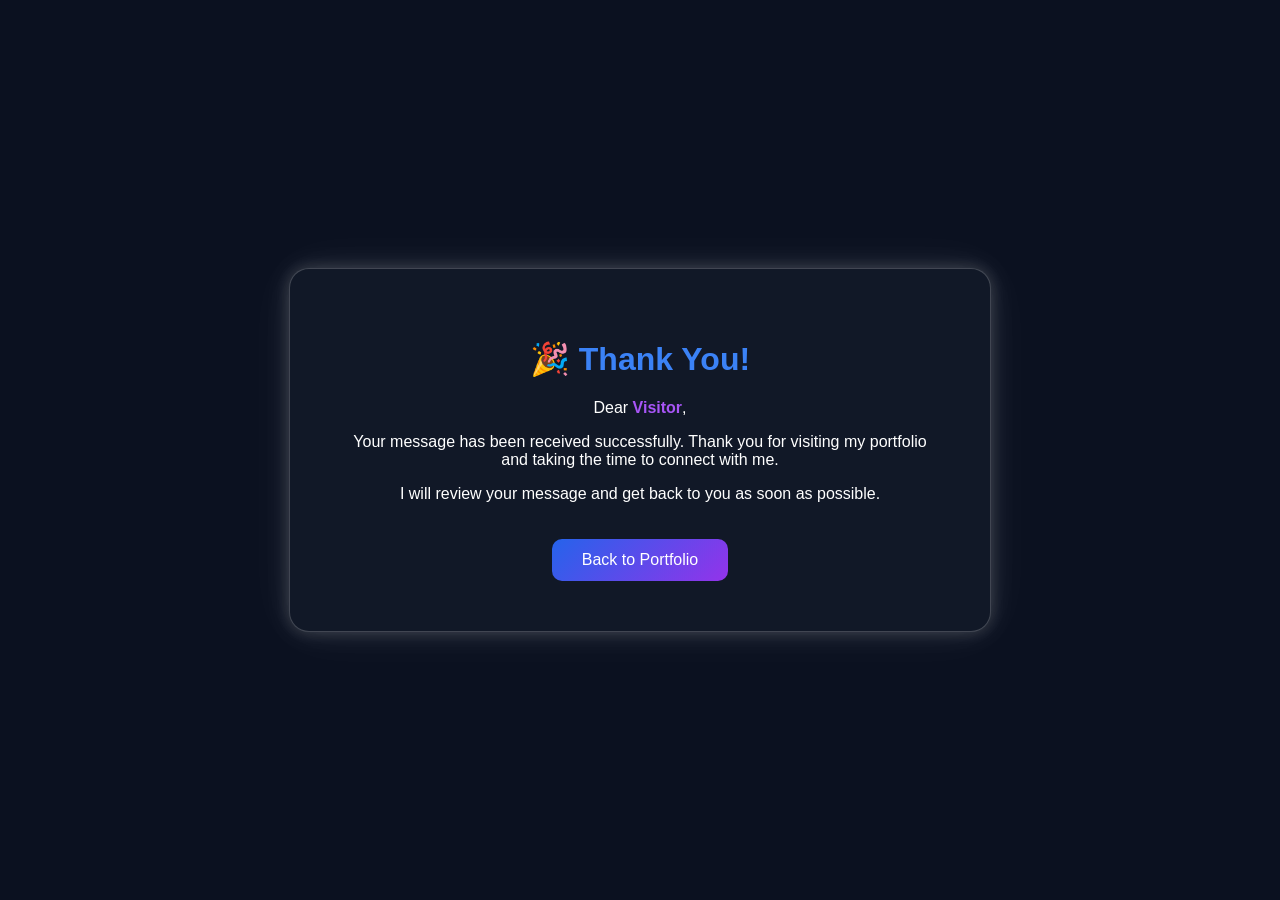
<file: thankyou.html>
<!DOCTYPE html>

<html lang="en">
<head>
<meta charset="UTF-8">
<meta name="viewport" content="width=device-width, initial-scale=1.0">
<title>Thank You | Afnan Al Jedid</title>

<style>
body{
    margin:0;
    height:100vh;
    display:flex;
    justify-content:center;
    align-items:center;
    font-family:Poppins,sans-serif;
    background:#0b1120;
    color:white;
}

.card{
    background:#111827;
    padding:50px;
    border-radius:20px;
    text-align:center;
    max-width:600px;

    border:1px solid rgba(255,255,255,0.2);

    box-shadow:
        0 0 15px rgba(255,255,255,0.15),
        0 0 30px rgba(255,255,255,0.10),
        0 0 60px rgba(255,255,255,0.05);
}

.card:hover{
    transform:translateY(-5px);
    box-shadow:
        0 0 25px rgba(255,255,255,0.18),
        0 0 50px rgba(255,255,255,0.12),
        0 25px 50px rgba(0,0,0,0.4);

    transition:0.4s ease;
}


h1{
    color:#3b82f6;
}

.name{
    color:#a855f7;
    font-weight:600;
}

.btn{
    display:inline-block;
    margin-top:20px;
    padding:12px 30px;
    border-radius:10px;
    text-decoration:none;
    color:white;
    background:linear-gradient(135deg,#2563eb,#9333ea);
}
</style>

</head>
<body>

<div class="card">
    <h1>🎉 Thank You!</h1>
<p>
    Dear <span class="name" id="visitor"></span>,
</p>

<p>
    Your message has been received successfully.
    Thank you for visiting my portfolio and taking the time to connect with me.
</p>

<p>
    I will review your message and get back to you as soon as possible.
</p>

<a href="index.html" class="btn">Back to Portfolio</a>

</div>

<script>
document.getElementById("visitor").innerText =
localStorage.getItem("visitorName") || "Visitor";
</script>

</body>
</html>
</file>
<file: style.css>
* {
  margin: 0;
  padding: 0;
  box-sizing: border-box;
  font-family: "Segoe UI", Arial, sans-serif;
}

:root {
  --bg: #0d0d0f;
  --card: #17171b;
  --text: #f2f2f2;
  --muted: #b5b5b5;
  --blue: #00bfff;
  --orange: #ff7a18;
  --border: #2a2a30;
}

html {
  scroll-behavior: smooth;
}

body {
  background: radial-gradient(circle at top left, #102533, #0d0d0f 45%);
  color: var(--text);
  line-height: 1.7;
}

a {
  text-decoration: none;
  color: inherit;
}

header {
  width: 100%;
  padding: 18px 8%;
  position: fixed;
  top: 0;
  left: 0;
  background: rgba(13, 13, 15, 0.92);
  backdrop-filter: blur(12px);
  display: flex;
  justify-content: space-between;
  align-items: center;
  z-index: 1000;
  border-bottom: 1px solid var(--border);
}

.logo {
  font-size: 25px;
  font-weight: 800;
  color: #fff;
}

.logo strong {
  color: #fff;
}

.logo span {
  color: var(--blue);
  text-shadow: 0 0 12px var(--blue), 0 0 30px var(--blue);
}

@keyframes logoGlow {
  from {
    text-shadow: 0 0 8px var(--blue);
  }
  to {
    text-shadow: 0 0 25px var(--blue), 0 0 45px var(--blue);
  }
}

nav a {
  margin-left: 24px;
  color: var(--muted);
  font-weight: 600;
  transition: 0.3s;
}

nav a:hover {
  color: var(--blue);
}

#check {
  display: none;
}

.menu-btn {
  display: none;
  font-size: 26px;
  cursor: pointer;
}

section {
  padding: 95px 8%;
}

.hero {
  min-height: 100vh;
  padding-top: 130px;
  display: flex;
  align-items: center;
  justify-content: space-between;
  gap: 45px;
}

.hero-content {
  max-width: 650px;
}

.tag {
  color: var(--blue);
  font-weight: 700;
  letter-spacing: 1px;
  margin-bottom: 14px;
}

.hero h1 {
  font-size: 58px;
  line-height: 1.1;
  margin-bottom: 18px;
}

.hero h1 span {
  color: var(--blue);
}

.hero h3 {
  font-size: 24px;
  color: var(--muted);
  margin-bottom: 18px;
}

.hero p {
  color: var(--muted);
  margin-bottom: 28px;
}

.hero-photo {
  width: 330px;
  height: 420px;
  border-radius: 28px;
  overflow: hidden;
  border: 2px solid var(--blue);
  box-shadow: 0 0 35px rgba(0, 191, 255, 0.25);
}

.hero-photo img {
  width: 100%;
  height: 100%;
  object-fit: cover;
}

.buttons a {
  display: inline-block;
  padding: 13px 28px;
  margin-right: 12px;
  border-radius: 8px;
  font-weight: 700;
  transition: 0.3s;
}

.btn {
  background: linear-gradient(135deg, var(--blue), var(--orange));
  color: #111;
}

.btn:hover,
.btn-outline:hover {
  transform: translateY(-5px);
}

.btn-outline {
  border: 2px solid var(--blue);
  color: var(--blue);
}

.title {
  text-align: center;
  font-size: 38px;
  margin-bottom: 42px;
}

.title::after {
  content: "";
  width: 70px;
  height: 3px;
  background: linear-gradient(90deg, var(--blue), var(--orange));
  display: block;
  margin: 12px auto 0;
}

.about-box,
.card,
.feedback-box {
  background: rgba(23, 23, 27, 0.92);
  border: 1px solid var(--border);
  border-radius: 22px;
  padding: 30px;
  box-shadow: 0 15px 35px rgba(0,0,0,0.35);
}

.about-box p {
  color: var(--muted);
  margin-bottom: 18px;
  font-size: 17px;
}

.grid,
.skill-container {
  display: grid;
  grid-template-columns: repeat(auto-fit, minmax(260px, 1fr));
  gap: 24px;
}

.card {
  transition: 0.35s;
}

.card:hover {
  transform: translateY(-10px);
  border-color: var(--blue);
  box-shadow: 0 0 25px rgba(0, 191, 255, 0.18);
}

.card h3 {
  color: var(--blue);
  margin-bottom: 12px;
}

.card p {
  color: var(--muted);
}

.skill-card {
  background: linear-gradient(145deg, #17171b, #101013);
  border: 1px solid var(--border);
  border-radius: 22px;
  padding: 32px;
  text-align: center;
  transition: 0.4s;
  position: relative;
  overflow: hidden;
}

.skill-card::before {
  content: "";
  position: absolute;
  width: 120px;
  height: 120px;
  background: var(--blue);
  filter: blur(70px);
  opacity: 0.18;
  top: -30px;
  right: -30px;
}

.skill-card:hover {
  transform: translateY(-12px) scale(1.03);
  border-color: var(--blue);
}

.skill-card i {
  font-size: 48px;
  color: var(--blue);
  margin-bottom: 15px;
}

.skill-card h3 {
  margin-bottom: 10px;
}

.skill-card p {
  color: var(--muted);
}

.project-card {
  display: block;
}

.project-card span {
  display: inline-block;
  margin-top: 18px;
  color: var(--orange);
  font-weight: 700;
}

.feedback-box {
  max-width: 650px;
  margin: auto;
  text-align: center;
}

.feedback-box p {
  font-size: 23px;
  margin-bottom: 25px;
}

.feedback-buttons button {
  border: none;
  cursor: pointer;
  display: inline-block;
  padding: 14px 28px;
  margin: 10px;
  border-radius: 30px;
  font-weight: 700;
  transition: 0.3s;
}

.feedback-buttons button:hover {
  transform: scale(1.08);
}

.contact-box {
  display: flex;
  justify-content: center;
  flex-wrap: wrap;
  gap: 18px;
}

.contact-box a {
  min-width: 150px;
  text-align: center;
  background: var(--card);
  padding: 18px 25px;
  border-radius: 16px;
  border: 1px solid var(--border);
  transition: 0.3s;
}

.contact-box a:hover {
  transform: translateY(-8px);
  border-color: var(--blue);
  color: var(--blue);
}

.contact-box i {
  display: block;
  font-size: 26px;
  margin-bottom: 8px;
  color: var(--blue);
}

footer {
  text-align: center;
  padding: 25px;
  background: #08080a;
  color: var(--muted);
  border-top: 1px solid var(--border);
}

@media (max-width: 900px) {
  .menu-btn {
    display: block;
  }

  nav {
    position: fixed;
    top: 68px;
    right: -100%;
    width: 78%;
    height: 100vh;
    background: #0d0d0f;
    display: flex;
    flex-direction: column;
    padding: 35px;
    transition: 0.4s;
    border-left: 1px solid var(--border);
  }

  nav a {
    margin: 16px 0;
    font-size: 18px;
  }

  #check:checked ~ nav {
    right: 0;
  }

  .hero {
    flex-direction: column-reverse;
    text-align: center;
  }

  .hero h1 {
    font-size: 40px;
  }

  .hero h3 {
    font-size: 20px;
  }

  .hero-photo {
    width: 250px;
    height: 320px;
  }
}

@media (max-width: 480px) {
  header {
    padding: 15px 5%;
  }

  section {
    padding: 80px 5%;
  }

  .hero h1 {
    font-size: 34px;
  }

  .title {
    font-size: 30px;
  }

  .hero-photo {
    width: 220px;
    height: 285px;
  }
}
</file>
<file: hostelstyle.css>
*{
    margin:0;
    padding:0;
    box-sizing:border-box;
    font-family:Arial, sans-serif;
}

body{
    background:#eef3f8;
    color:#102030;
}

.app{
    display:flex;
    min-height:100vh;
}

.sidebar{
    width:260px;
    background:#071f3a;
    color:white;
    padding:25px 18px;
    position:fixed;
    top:0;
    left:0;
    height:100vh;
}

.logo-section{
    text-align:center;
    margin-bottom:35px;
}

.logo-section h2{
    font-size:26px;
    margin-bottom:5px;
}

.logo-section p{
    font-size:14px;
    color:#cbd5e1;
}

.sidebar button{
    width:100%;
    padding:14px 16px;
    margin-bottom:12px;
    border:none;
    border-radius:12px;
    background:rgba(255,255,255,0.08);
    color:white;
    font-size:16px;
    text-align:left;
    cursor:pointer;
    transition:0.3s;
}

.sidebar button:hover{
    background:#ff9933;
    color:#071f3a;
    transform:translateX(5px);
}

.main-content{
    margin-left:260px;
    width:calc(100% - 260px);
    padding:35px;
}

.page{
    display:none;
}

.page.active{
    display:block;
}

h1{
    font-size:34px;
    margin-bottom:25px;
    color:#071f3a;
}

.profile-box{
    background:white;
    padding:25px;
    border-radius:18px;
    margin-bottom:25px;
    box-shadow:0 10px 25px rgba(0,0,0,0.08);
    display:flex;
    align-items:center;
    gap:25px;
}

.profile-box img,
.profile-photo-section img{
    width:150px;
    height:150px;
    border-radius:50%;
    object-fit:cover;
    border:5px solid #071f3a;
}

.profile-box input{
    padding:12px;
    background:#f1f5f9;
    border-radius:10px;
}

.cards{
    display:grid;
    grid-template-columns:repeat(auto-fit,minmax(220px,1fr));
    gap:22px;
}

.card{
    background:white;
    padding:25px;
    border-radius:18px;
    box-shadow:0 10px 25px rgba(0,0,0,0.08);
}

.card h3{
    font-size:18px;
    color:#64748b;
    margin-bottom:12px;
}

.card h2{
    font-size:28px;
    color:#071f3a;
}

.panel{
    background:white;
    padding:28px;
    border-radius:18px;
    box-shadow:0 10px 25px rgba(0,0,0,0.08);
    max-width:750px;
}

.panel p{
    font-size:18px;
    margin-bottom:16px;
}

.profile-photo-section{
    text-align:center;
    margin-bottom:20px;
}

select,
textarea,
input[type="text"]{
    width:100%;
    padding:14px;
    margin-bottom:16px;
    border:1px solid #cbd5e1;
    border-radius:12px;
    font-size:16px;
    outline:none;
}

textarea{
    min-height:120px;
    resize:none;
}

select:focus,
textarea:focus,
input[type="text"]:focus{
    border-color:#071f3a;
    box-shadow:0 0 0 3px rgba(7,31,58,0.12);
}

.panel button{
    padding:14px 25px;
    border:none;
    border-radius:12px;
    background:#071f3a;
    color:white;
    font-size:16px;
    font-weight:bold;
    cursor:pointer;
}

.panel button:hover{
    background:#ff9933;
    color:#071f3a;
}

#requestMsg{
    margin-top:15px;
    font-weight:bold;
}

table{
    width:100%;
    margin-top:25px;
    border-collapse:collapse;
    background:white;
    border-radius:18px;
    overflow:hidden;
    box-shadow:0 10px 25px rgba(0,0,0,0.08);
}

th,
td{
    padding:16px;
    text-align:left;
    border-bottom:1px solid #e2e8f0;
}

th{
    background:#071f3a;
    color:white;
}

td{
    color:#102030;
}

tr:last-child td{
    border-bottom:none;
}

@media(max-width:900px){
    .app{
        flex-direction:column;
    }

    .sidebar{
        position:relative;
        width:100%;
        height:auto;
        display:grid;
        grid-template-columns:repeat(2,1fr);
        gap:10px;
        padding:18px;
    }

    .logo-section{
        grid-column:1/-1;
        margin-bottom:10px;
    }

    .sidebar button{
        margin-bottom:0;
        text-align:center;
        font-size:14px;
    }

    .main-content{
        margin-left:0;
        width:100%;
        padding:25px;
    }

    .profile-box{
        flex-direction:column;
        text-align:center;
    }

    h1{
        font-size:28px;
        text-align:center;
    }
}

@media(max-width:560px){
    .sidebar{
        grid-template-columns:1fr;
    }

    .main-content{
        padding:18px;
    }

    .panel{
        padding:20px;
    }

    .card{
        padding:20px;
    }

    .profile-box img,
    .profile-photo-section img{
        width:120px;
        height:120px;
    }
}
</file>
<file: login.css>
*{
    margin:0;
    padding:0;
    box-sizing:border-box;
    font-family:Poppins,Arial,sans-serif;
}

body{
    min-height:100vh;
    display:flex;
    justify-content:center;
    align-items:center;
    background:
    linear-gradient(rgba(0,0,0,.72),rgba(0,0,0,.72)),
    url("hostel-bg.png");
    background-size:cover;
    background-position:center;
    background-repeat:no-repeat;
}

.login-card{
    width:90%;
    max-width:520px;
    padding:40px;
    background:rgba(10,10,10,.86);
    border:1px solid rgba(212,175,55,.35);
    border-radius:30px;
    box-shadow:0 25px 70px rgba(0,0,0,.65);
    color:white;
}

.logo{
    text-align:center;
    margin-bottom:25px;
}

.logo i{
    font-size:46px;
    color:#d4af37;
}

.logo h1{
    font-size:36px;
    margin-top:10px;
}

.logo p{
    margin-top:8px;
    color:#cfcfcf;
}

.top-tabs,
.role-tabs{
    display:flex;
    gap:12px;
    margin-bottom:18px;
}

.top-tabs button,
.role-tabs button{
    flex:1;
    height:55px;
    border:none;
    border-radius:15px;
    background:#252525;
    color:white;
    font-size:16px;
    font-weight:700;
    cursor:pointer;
}

.top-tabs .active,
.role-tabs .active{
    background:linear-gradient(135deg,#b8860b,#ffd700);
    color:black;
}

.input-box{
    position:relative;
    margin-bottom:18px;
}

.input-box i{
    position:absolute;
    left:18px;
    top:50%;
    transform:translateY(-50%);
    color:#d4af37;
}

.input-box input{
    width:100%;
    height:58px;
    padding-left:52px;
    border-radius:15px;
    border:1px solid rgba(212,175,55,.35);
    background:rgba(255,255,255,.06);
    color:white;
    outline:none;
    font-size:16px;
}

.input-box input::placeholder{
    color:#bdbdbd;
}

.captcha-box{
    display:flex;
    gap:12px;
    margin-bottom:18px;
}

#captchaText{
    flex:1;
    height:58px;
    display:flex;
    align-items:center;
    justify-content:center;
    border-radius:15px;
    border:1px solid rgba(212,175,55,.35);
    background:rgba(255,255,255,.06);
    color:#ffd700;
    font-size:22px;
    font-weight:800;
    letter-spacing:5px;
}

.captcha-box button{
    width:70px;
    border:none;
    border-radius:15px;
    background:linear-gradient(135deg,#b8860b,#ffd700);
    color:black;
    font-size:18px;
    font-weight:800;
    cursor:pointer;
}

.main-btn{
    width:100%;
    height:60px;
    border:none;
    border-radius:15px;
    background:linear-gradient(135deg,#b8860b,#ffd700);
    color:black;
    font-size:18px;
    font-weight:800;
    cursor:pointer;
}

#registerForm{
    display:none;
}

#message{
    margin-top:14px;
    text-align:center;
    color:#ff6b6b;
    font-weight:600;
}

@media(max-width:600px){
    .login-card{
        width:94%;
        padding:25px;
    }

    .logo h1{
        font-size:30px;
    }
}
.back-btn{
    position:absolute;
    top:20px;
    left:20px;
    padding:10px 18px;
    background:rgba(255,255,255,0.1);
    border:1px solid rgba(255,255,255,0.2);
    border-radius:10px;
    color:white;
    text-decoration:none;
    font-weight:600;
    backdrop-filter:blur(10px);
    transition:0.3s;
}

.back-btn:hover{
    background:#2563eb;
    transform:translateY(-2px);
}
</file>
